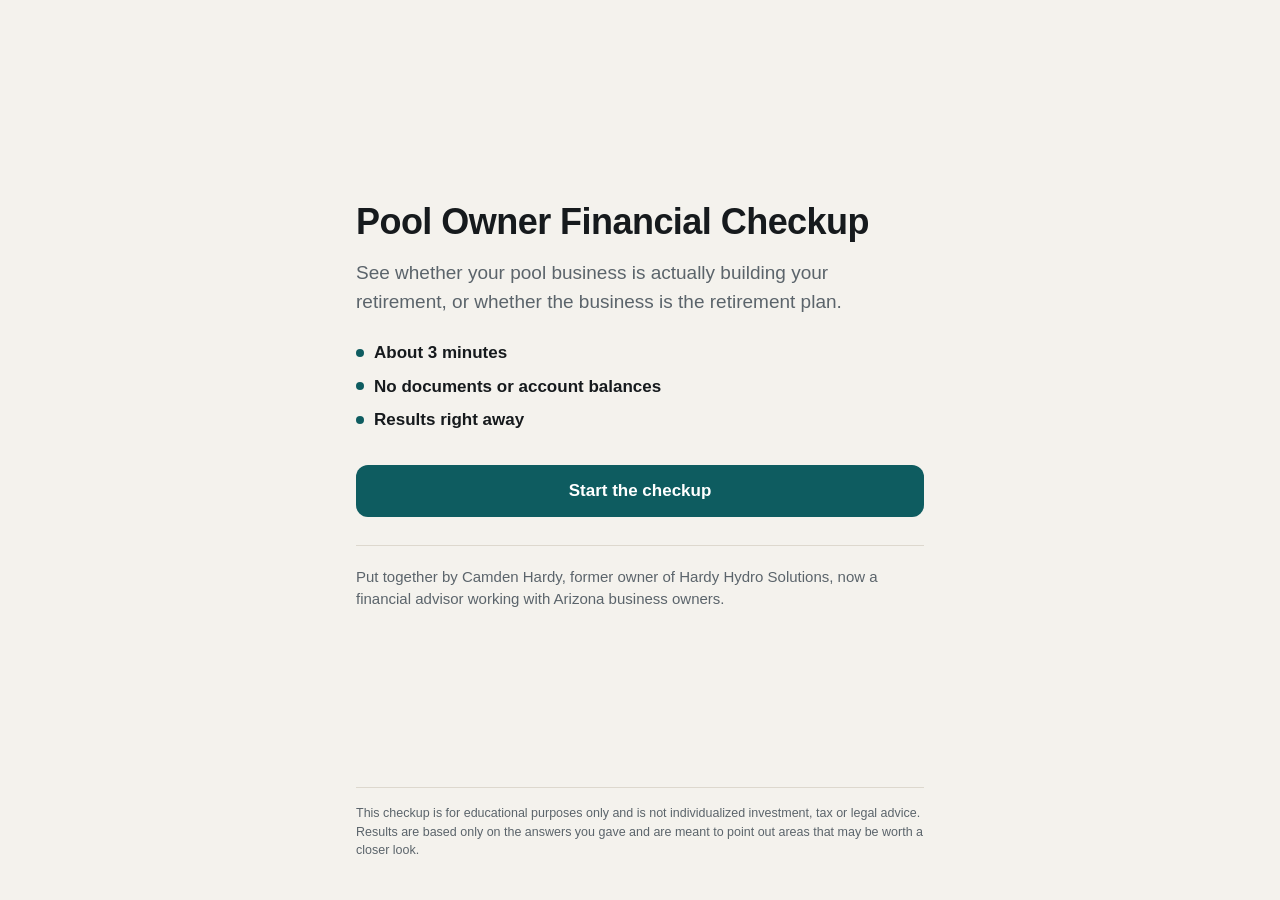
<file: index.html>
<!doctype html>
<html lang="en">
<head>
  <meta charset="utf-8">
  <meta name="robots" content="noindex, nofollow">
  <title>Financial Checkup</title>
  <script>location.replace('pool-owner/' + location.search);</script>
  <meta http-equiv="refresh" content="0; url=pool-owner/">
</head>
<body></body>
</html>
</file>
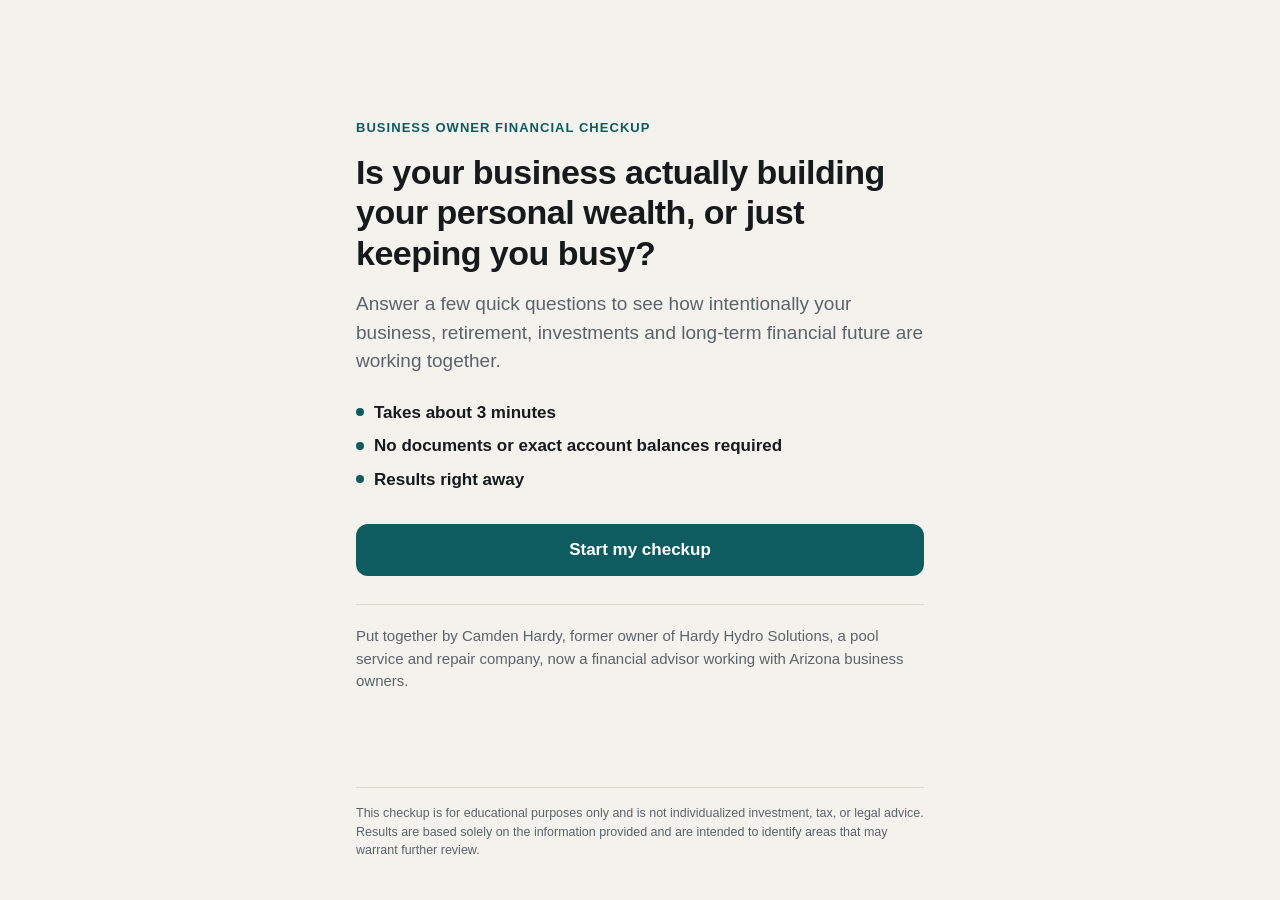
<file: business-owner/index.html>
<!doctype html>
<html lang="en">
<head>
  <meta charset="utf-8">
  <meta name="viewport" content="width=device-width, initial-scale=1, viewport-fit=cover">
  <title>Business Owner Financial Checkup</title>
  <meta name="description" content="A 3-minute financial checkup for business owners. No documents or exact account balances.">
  <meta name="robots" content="noindex, nofollow">
  <meta property="og:type" content="website">
  <meta property="og:title" content="Business Owner Financial Checkup">
  <meta property="og:description" content="Is your business actually building your personal wealth, or just keeping you busy? Takes about 3 minutes.">
  <meta name="theme-color" content="#0e5c60">
  <link rel="icon" href="data:image/svg+xml,%3Csvg xmlns='http://www.w3.org/2000/svg' viewBox='0 0 32 32'%3E%3Crect width='32' height='32' rx='8' fill='%230e5c60'/%3E%3Cpath d='M9 16.5l4.5 4.5L23 11.5' stroke='white' stroke-width='3' fill='none' stroke-linecap='round' stroke-linejoin='round'/%3E%3C/svg%3E">
  <link rel="stylesheet" href="../shared/styles.css">
  <link rel="stylesheet" href="extra.css">
</head>
<body>
  <main id="app" class="wrap">
    <noscript><p>This checkup needs JavaScript turned on in your browser.</p></noscript>
  </main>
  <script src="../settings.js"></script>
  <script src="config.js"></script>
  <script src="opportunities.js"></script>
  <script src="app.js"></script>
</body>
</html>
</file>
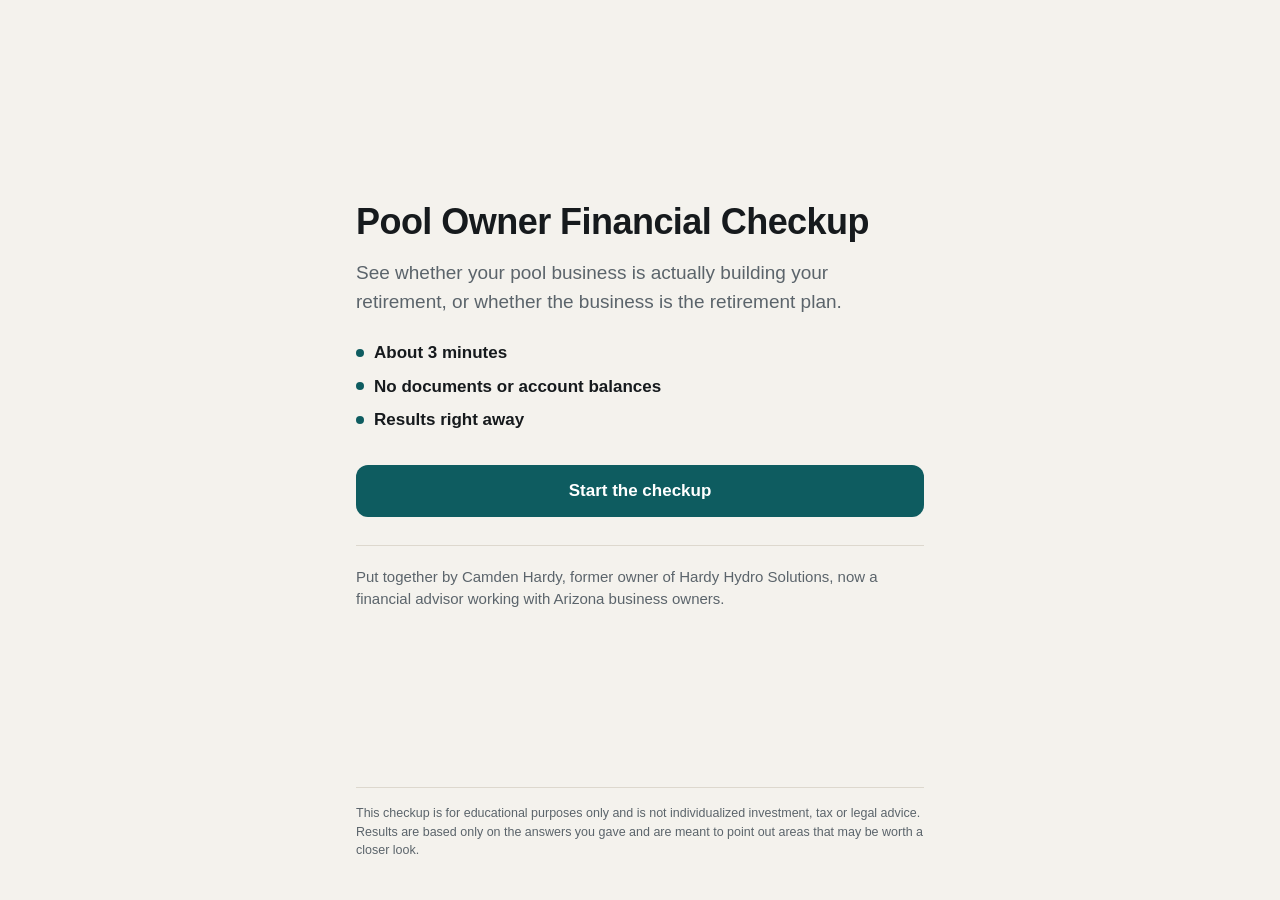
<file: pool-owner/index.html>
<!doctype html>
<html lang="en">
<head>
  <meta charset="utf-8">
  <meta name="viewport" content="width=device-width, initial-scale=1, viewport-fit=cover">
  <title>Pool Owner Financial Checkup</title>
  <meta name="description" content="A 3-minute financial checkup for Arizona pool business owners. No documents or account balances.">
  <meta name="robots" content="noindex, nofollow">
  <meta property="og:type" content="website">
  <meta property="og:title" content="Pool Owner Financial Checkup">
  <meta property="og:description" content="Is your pool business building your retirement, or is the business the retirement plan? Takes about 3 minutes.">
  <meta name="theme-color" content="#0e5c60">
  <link rel="icon" href="data:image/svg+xml,%3Csvg xmlns='http://www.w3.org/2000/svg' viewBox='0 0 32 32'%3E%3Crect width='32' height='32' rx='8' fill='%230e5c60'/%3E%3Cpath d='M9 16.5l4.5 4.5L23 11.5' stroke='white' stroke-width='3' fill='none' stroke-linecap='round' stroke-linejoin='round'/%3E%3C/svg%3E">
  <link rel="stylesheet" href="../shared/styles.css">
</head>
<body>
  <main id="app" class="wrap">
    <noscript><p>This checkup needs JavaScript turned on in your browser.</p></noscript>
  </main>
  <script src="../settings.js"></script>
  <script src="config.js"></script>
  <script src="../shared/app.js"></script>
</body>
</html>
</file>
<file: shared/styles.css>
/* Financial Checkup: shared styles. Colors live in the :root block at the top. */

:root {
  --bg: #f4f2ed;
  --surface: #ffffff;
  --ink: #161a1d;
  --muted: #5b646b;
  --line: #ddd8ce;
  --accent: #0e5c60;
  --accent-hover: #0a4a4d;
  --accent-ink: #ffffff;
  --accent-soft: #e2eeed;
  --good: #1d7350;
  --good-soft: #e1f0e8;
  --partial: #9a620c;
  --partial-soft: #f7ecd8;
  --gap: #ad3e27;
  --gap-soft: #f6e1db;
  --radius: 12px;
  --ring: 0 0 0 3px rgba(14, 92, 96, 0.35);
  color-scheme: light;
}

@media (prefers-color-scheme: dark) {
  :root {
    --bg: #101315;
    --surface: #191d20;
    --ink: #edf0f1;
    --muted: #a2aab0;
    --line: #2b3135;
    --accent: #52b2b0;
    --accent-hover: #6cc4c2;
    --accent-ink: #0a1415;
    --accent-soft: #1a2c2d;
    --good: #62c79c;
    --good-soft: #17281f;
    --partial: #e2a64b;
    --partial-soft: #2c2415;
    --gap: #ec7d63;
    --gap-soft: #301c17;
    --ring: 0 0 0 3px rgba(82, 178, 176, 0.45);
    color-scheme: dark;
  }
}

* { box-sizing: border-box; }

html { -webkit-text-size-adjust: 100%; }

body {
  margin: 0;
  background: var(--bg);
  color: var(--ink);
  font-family: -apple-system, BlinkMacSystemFont, "Segoe UI", Roboto, "Helvetica Neue", Arial, sans-serif;
  font-size: 17px;
  line-height: 1.5;
  -webkit-font-smoothing: antialiased;
}

.wrap {
  max-width: 600px;
  margin: 0 auto;
  padding: 16px 16px 40px;
  min-height: 100vh;
  display: flex;
  flex-direction: column;
}

.screen { flex: 1; }
.enter { animation: enter 0.22s ease-out; }
@keyframes enter { from { opacity: 0; transform: translateY(6px); } to { opacity: 1; transform: none; } }
@media (prefers-reduced-motion: reduce) { .enter { animation: none; } }

h1, h2, h3 { line-height: 1.2; margin: 0; letter-spacing: -0.015em; }
h1 { font-size: clamp(28px, 7vw, 36px); font-weight: 750; }
h2 { font-size: 22px; font-weight: 700; }
h2:focus, h1:focus { outline: none; }
p { margin: 0; }

button { font: inherit; color: inherit; }
:focus-visible { outline: none; box-shadow: var(--ring); }

.visually-hidden {
  position: absolute; width: 1px; height: 1px; overflow: hidden;
  clip: rect(0 0 0 0); white-space: nowrap;
}

/* ---------- buttons ---------- */
.btn {
  display: inline-flex; align-items: center; justify-content: center;
  min-height: 52px; padding: 0 24px;
  border: 0; border-radius: var(--radius);
  font-weight: 650; font-size: 17px;
  cursor: pointer;
  transition: background 0.15s, opacity 0.15s;
}
.btn.primary { background: var(--accent); color: var(--accent-ink); width: 100%; }
.btn.primary:hover { background: var(--accent-hover); }
.btn.primary:disabled { opacity: 0.35; cursor: default; background: var(--accent); }
.btn.secondary { background: var(--surface); border: 1.5px solid var(--line); width: 100%; }
.btn.secondary:hover { border-color: var(--accent); }
.btn.link { background: none; color: var(--muted); text-decoration: underline; text-underline-offset: 3px; min-height: 44px; }

/* ---------- intro ---------- */
.intro { display: flex; flex-direction: column; justify-content: center; padding: 8vh 0 24px; }
.greeting { font-size: 19px; color: var(--muted); margin-bottom: 10px; }
.intro h1 { margin-bottom: 16px; }
.lede { font-size: 19px; color: var(--muted); }
.intro .lede { margin-bottom: 24px; }
.meta { list-style: none; padding: 0; margin: 0 0 32px; display: grid; gap: 8px; }
.meta li { display: flex; align-items: center; gap: 10px; font-weight: 550; }
.meta li::before {
  content: ""; width: 8px; height: 8px; border-radius: 50%; background: var(--accent); flex: none;
}
.byline {
  margin-top: 28px; padding-top: 20px; border-top: 1px solid var(--line);
  font-size: 15px; color: var(--muted);
}

/* ---------- top bar ---------- */
.topbar {
  position: sticky; top: 0; z-index: 2;
  display: flex; align-items: center; gap: 14px;
  margin: -16px -16px 24px; padding: 12px 16px;
  background: var(--bg);
  border-bottom: 1px solid var(--line);
}
.back {
  background: none; border: 0; padding: 8px 4px; cursor: pointer;
  color: var(--muted); font-weight: 600; font-size: 15px; white-space: nowrap;
}
.back:hover { color: var(--ink); }
.progress { flex: 1; height: 6px; border-radius: 3px; background: var(--line); overflow: hidden; }
.progress-fill { height: 100%; background: var(--accent); border-radius: 3px; transition: width 0.3s ease; }
.count { font-size: 14px; color: var(--muted); font-variant-numeric: tabular-nums; white-space: nowrap; }

/* ---------- questions ---------- */
.question h2, .contact h2 { margin-bottom: 8px; font-size: clamp(22px, 5.6vw, 26px); }
.help { color: var(--muted); margin-bottom: 4px; }
.options { display: grid; gap: 10px; margin: 20px 0 24px; }
.option {
  display: flex; align-items: center; justify-content: space-between; gap: 14px;
  width: 100%; min-height: 58px; padding: 14px 16px;
  text-align: left; line-height: 1.35;
  background: var(--surface);
  border: 1.5px solid var(--line);
  border-radius: var(--radius);
  cursor: pointer;
  transition: border-color 0.12s, background 0.12s;
}
.option:hover { border-color: var(--accent); }
.option[aria-pressed="true"] { border-color: var(--accent); background: var(--accent-soft); }
.tick {
  flex: none; width: 22px; height: 22px; border-radius: 50%;
  border: 1.5px solid var(--line); background: var(--surface);
  display: grid; place-items: center;
}
.option.multi .tick { border-radius: 6px; }
.option[aria-pressed="true"] .tick { background: var(--accent); border-color: var(--accent); }
.option[aria-pressed="true"] .tick::after {
  content: ""; width: 6px; height: 11px; margin-top: -2px;
  border: solid var(--accent-ink); border-width: 0 2px 2px 0; transform: rotate(45deg);
}

.other { margin: -8px 0 24px; }
textarea, input[type="text"], input:not([type]), input[type="email"], input[type="tel"] {
  width: 100%; font: inherit; color: var(--ink);
  background: var(--surface);
  border: 1.5px solid var(--line); border-radius: var(--radius);
  padding: 13px 14px;
}
textarea { resize: vertical; }
textarea:focus, input:focus { outline: none; border-color: var(--accent); box-shadow: var(--ring); }

/* ---------- contact ---------- */
.contact form { margin-top: 20px; }
.field-question { font-weight: 650; margin-top: 24px; }
.reveal { margin-bottom: 4px; animation: enter 0.2s ease-out; }
.reveal[hidden] { display: none; }
.reveal-note { font-size: 15px; color: var(--muted); margin-bottom: 12px; }
.contact .options { margin-top: 12px; }
.fields { display: grid; gap: 14px; margin-bottom: 16px; }
@media (min-width: 520px) { .fields { grid-template-columns: 1fr 1fr; } }
.field label { display: block; font-size: 15px; font-weight: 600; margin-bottom: 6px; }
.opt { color: var(--muted); font-weight: 400; }
.check { display: flex; gap: 12px; align-items: flex-start; margin-bottom: 20px; font-size: 15px; cursor: pointer; }
.check input { width: 20px; height: 20px; margin: 2px 0 0; accent-color: var(--accent); flex: none; }
.hp { position: absolute; left: -9999px; width: 1px; height: 1px; overflow: hidden; }
.error {
  margin-bottom: 14px; padding: 12px 14px; border-radius: var(--radius);
  background: var(--gap-soft); color: var(--gap); font-weight: 600; font-size: 15px;
}
.fine { margin-top: 14px; font-size: 14px; color: var(--muted); text-align: center; }

/* ---------- results ---------- */
.results { padding-top: 16px; }
.eyebrow {
  font-size: 13px; font-weight: 700; letter-spacing: 0.08em; text-transform: uppercase;
  color: var(--accent); margin-bottom: 12px;
}
.results h1 { margin-bottom: 12px; }
.results .lede { font-size: 18px; margin-bottom: 24px; }
.results > h2 { margin: 36px 0 16px; }

.tally { display: grid; grid-template-columns: repeat(3, 1fr); gap: 10px; margin-bottom: 14px; }
.t {
  border-radius: var(--radius); padding: 14px 12px;
  display: flex; flex-direction: column; gap: 2px;
}
.t b { font-size: 30px; line-height: 1; font-variant-numeric: tabular-nums; }
.t span { font-size: 14px; font-weight: 600; }
.t.s-good { background: var(--good-soft); color: var(--good); }
.t.s-partial { background: var(--partial-soft); color: var(--partial); }
.t.s-gap { background: var(--gap-soft); color: var(--gap); }

.areas {
  list-style: none; margin: 0; padding: 0;
  background: var(--surface); border: 1px solid var(--line); border-radius: var(--radius);
}
.area { display: flex; align-items: center; gap: 12px; padding: 12px 14px; font-size: 15px; }
.area + .area { border-top: 1px solid var(--line); }
.mark {
  flex: none; width: 24px; height: 24px; border-radius: 50%;
  display: grid; place-items: center; font-size: 13px; font-weight: 800;
}
.area-name { flex: 1; }
.area-status { font-size: 13px; font-weight: 700; white-space: nowrap; }
.area.s-good .mark { background: var(--good-soft); color: var(--good); }
.area.s-partial .mark { background: var(--partial-soft); color: var(--partial); }
.area.s-gap .mark { background: var(--gap-soft); color: var(--gap); }
.area.s-good .area-status { color: var(--good); }
.area.s-partial .area-status { color: var(--partial); }
.area.s-gap .area-status { color: var(--gap); }

.timing {
  margin-top: 24px; padding: 16px 18px; border-radius: var(--radius);
  background: var(--accent-soft); display: grid; gap: 8px;
}
.timing .label { font-size: 13px; font-weight: 700; letter-spacing: 0.08em; text-transform: uppercase; color: var(--accent); }

.focus {
  background: var(--surface); border: 1px solid var(--line); border-left: 4px solid var(--line);
  border-radius: var(--radius); padding: 18px 18px 18px 16px; margin-bottom: 14px;
  display: grid; gap: 10px;
}
.focus.s-gap { border-left-color: var(--gap); }
.focus.s-partial { border-left-color: var(--partial); }
.focus h3 { font-size: 19px; display: flex; gap: 10px; align-items: baseline; }
.num { color: var(--muted); font-variant-numeric: tabular-nums; }
.you-said { font-size: 15px; color: var(--muted); }
.you-said span { font-weight: 600; }
.ask {
  margin-top: 2px; padding: 12px 14px; border-radius: 8px;
  background: var(--bg); font-weight: 600;
}
.ask span {
  display: block; font-size: 12px; font-weight: 700; letter-spacing: 0.08em; text-transform: uppercase;
  color: var(--muted); margin-bottom: 4px;
}

.strengths { list-style: none; margin: 0; padding: 0; display: grid; gap: 10px; }
.strengths li { display: flex; gap: 12px; align-items: flex-start; }
.strengths li::before {
  content: "✓"; flex: none; width: 24px; height: 24px; border-radius: 50%;
  display: grid; place-items: center; font-size: 13px; font-weight: 800;
  background: var(--good-soft); color: var(--good); margin-top: 1px;
}

.cta {
  margin-top: 36px; padding: 22px 20px; border-radius: var(--radius);
  background: var(--accent); color: var(--accent-ink);
  display: grid; gap: 12px; font-size: 17px;
}
.cta a { color: inherit; font-weight: 700; }
.cta .reach { font-weight: 600; }
.signoff { font-weight: 700; }
.signoff::before { content: "— "; }

.actions { display: grid; gap: 8px; margin-top: 24px; }

/* ---------- footer ---------- */
.footer {
  margin-top: 40px; padding-top: 16px; border-top: 1px solid var(--line);
  font-size: 12.5px; line-height: 1.5; color: var(--muted);
  display: grid; gap: 8px;
}

/* ---------- print ---------- */
@media print {
  :root {
    --bg: #fff; --surface: #fff; --ink: #000; --muted: #444; --line: #ccc;
    --accent: #0e5c60; --accent-ink: #fff; --accent-soft: #eef5f5;
  }
  body { font-size: 12pt; }
  .actions, .topbar { display: none; }
  .wrap { min-height: 0; padding: 0; }
  .focus, .timing, .cta { break-inside: avoid; }
  .cta { background: none; color: #000; border: 1px solid #ccc; }
  * { -webkit-print-color-adjust: exact; print-color-adjust: exact; }
}
</file>
<file: business-owner/extra.css>
/* Business Owner checkup only: score card and a few additions on top of ../shared/styles.css */

.intro .eyebrow { margin-bottom: 14px; }
.intro h1 { font-size: clamp(27px, 6.6vw, 34px); }

.score-card {
  background: var(--surface); border: 1px solid var(--line); border-radius: var(--radius);
  padding: 20px 18px 22px; margin-bottom: 8px;
}
.score-label {
  font-size: 13px; font-weight: 700; letter-spacing: 0.08em; text-transform: uppercase; color: var(--muted);
}
.score { display: flex; align-items: baseline; gap: 4px; margin: 2px 0 12px; font-variant-numeric: tabular-nums; }
.score b { font-size: 60px; line-height: 1; font-weight: 750; letter-spacing: -0.03em; color: var(--accent); }
.score span { font-size: 22px; font-weight: 650; color: var(--muted); }
.score-bar { height: 8px; border-radius: 4px; background: var(--line); overflow: hidden; margin-bottom: 20px; }
.score-bar div { height: 100%; border-radius: 4px; background: var(--accent); }
.results .score-card h1 { margin-bottom: 8px; }
.results .score-card .lede { margin-bottom: 0; }

.strengths li span { display: grid; gap: 2px; }
.strengths li b { font-weight: 700; }

.results .timing { margin-top: 8px; }
</file>
